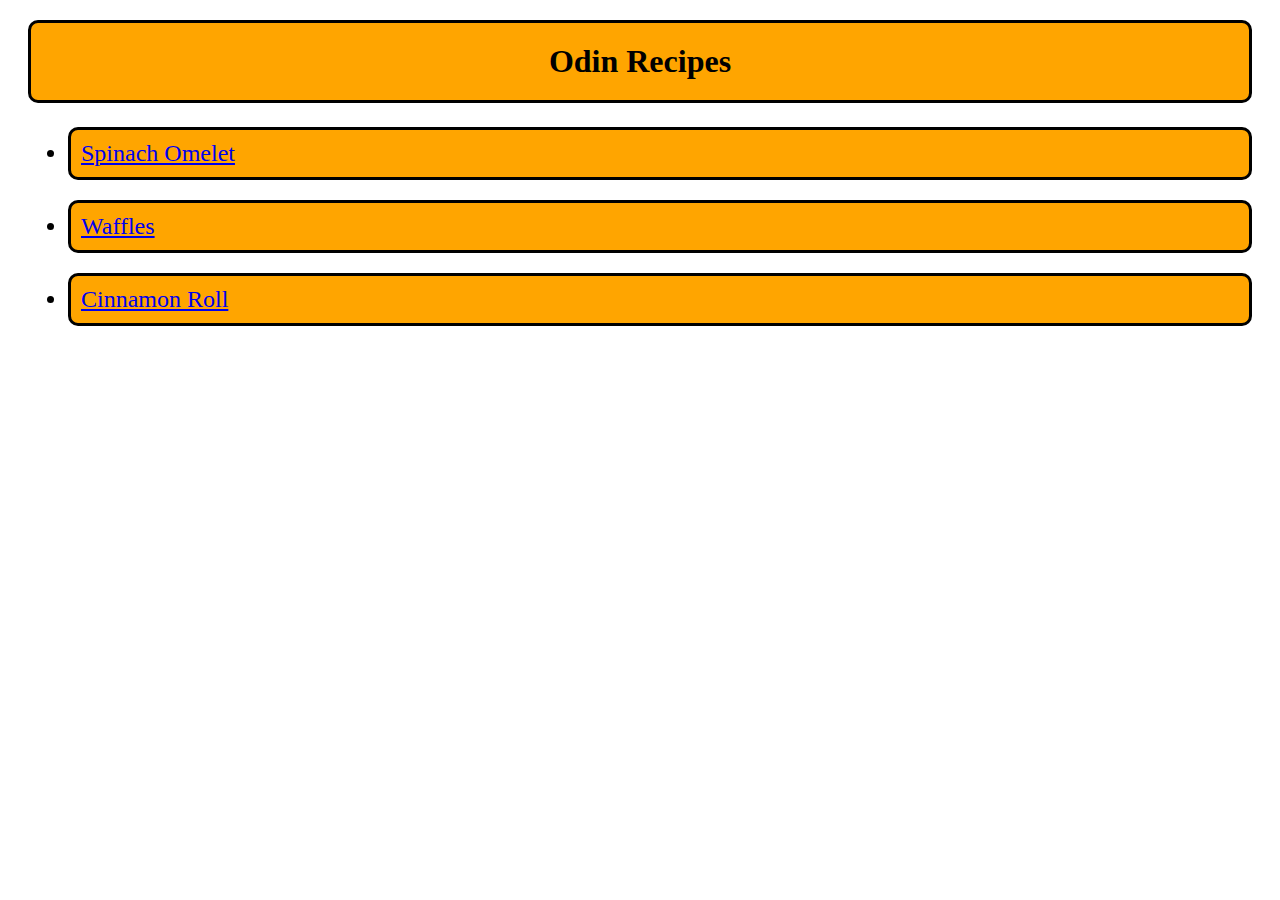
<file: index.html>
<!DOCTYPE html>
<html lang="en">
<head>
    <meta charset="UTF-8">
    <meta name="viewport" content="width=device-width, initial-scale=1.0">
    <title>The Odin Recipes</title>
    <link rel="stylesheet" href="styles.css">
</head>
<body>
    <h1 class="title">Odin Recipes</h1>
    <ul class="recipes">
        <li class="one"><a href="./recipes/spinachOmelet.html" target="_blank"> Spinach Omelet</a></li>
        <li class="two"><a href="./recipes/waffles.html" target="_blank">Waffles</a></li>
        <li class="three"><a href="./recipes/cinnamonRoll.html" target="_blank">Cinnamon Roll</a></li>
    </ul>
</body>
</html>
</file>
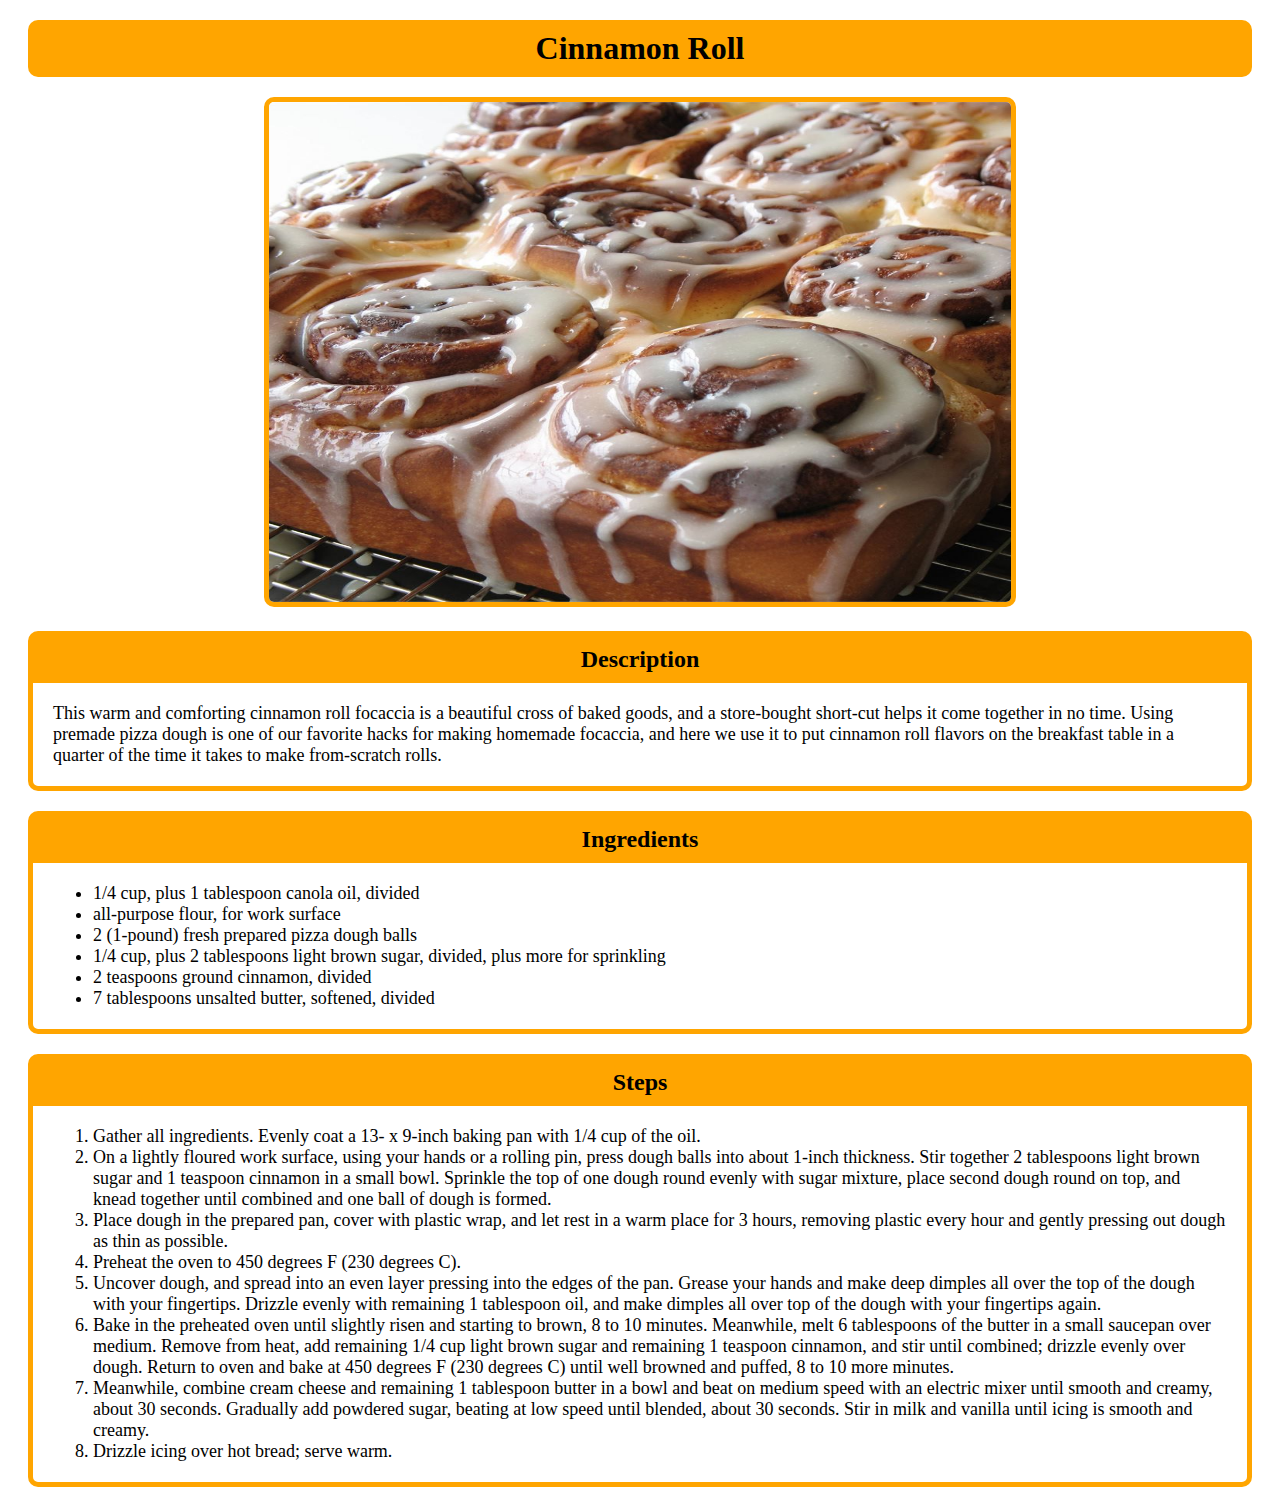
<file: recipes/cinnamonRoll.html>
<!DOCTYPE html>
<html lang="en">
<head>
    <meta charset="UTF-8">
    <meta name="viewport" content="width=device-width, initial-scale=1.0">
    <title>Cinnamon Roll</title>
    <link rel="stylesheet" href="cinnamonRoll.css">
</head>
<body>
    <div class="head">
        <h1 class="title">Cinnamon Roll</h1>
        <img src="../images/cinnamonRoll.jpg" class="image">
    </div>

    <div class="desc">
        <h3 class="header">Description</h3>
        <p class="content">This warm and comforting cinnamon roll focaccia is a beautiful cross of baked goods, and a store-bought short-cut helps it come together in no time. Using premade pizza dough is one of our favorite hacks for making homemade focaccia, and here we use it to put cinnamon roll flavors on the breakfast table in a quarter of the time it takes to make from-scratch rolls.</p>
    </div>
    
    <div class="ingredients">
        <h3 class="header">Ingredients</h3>
        <ul class="content">
            <li>1/4 cup, plus 1 tablespoon canola oil, divided</li>
            <li>all-purpose flour, for work surface</li>
            <li>2 (1-pound) fresh prepared pizza dough balls</li>
            <li>1/4 cup, plus 2 tablespoons light brown sugar, divided, plus more for sprinkling</li>
            <li>2 teaspoons ground cinnamon, divided</li>
            <li>7 tablespoons unsalted butter, softened, divided</li>
        </ul>
    </div>

    <div class="steps">
        <h3 class="header">Steps</h3>
        <ol class="content">
            <li>Gather all ingredients. Evenly coat a 13- x 9-inch baking pan with 1/4 cup of the oil.</li>
            <li>On a lightly floured work surface, using your hands or a rolling pin, press dough balls into about 1-inch thickness. Stir together 2 tablespoons light brown sugar and 1 teaspoon cinnamon in a small bowl. Sprinkle the top of one dough round evenly with sugar mixture, place second dough round on top, and knead together until combined and one ball of dough is formed.</li>
            <li>Place dough in the prepared pan, cover with plastic wrap, and let rest in a warm place for 3 hours, removing plastic every hour and gently pressing out dough as thin as possible.</li>
            <li>Preheat the oven to 450 degrees F (230 degrees C).</li>
            <li>Uncover dough, and spread into an even layer pressing into the edges of the pan. Grease your hands and make deep dimples all over the top of the dough with your fingertips. Drizzle evenly with remaining 1 tablespoon oil, and make dimples all over top of the dough with your fingertips again.</li>
            <li>Bake in the preheated oven until slightly risen and starting to brown, 8 to 10 minutes. Meanwhile, melt 6 tablespoons of the butter in a small saucepan over medium. Remove from heat, add remaining 1/4 cup light brown sugar and remaining 1 teaspoon cinnamon, and stir until combined; drizzle evenly over dough. Return to oven and bake at 450 degrees F (230 degrees C) until well browned and puffed, 8 to 10 more minutes.</li>
            <li>Meanwhile, combine cream cheese and remaining 1 tablespoon butter in a bowl and beat on medium speed with an electric mixer until smooth and creamy, about 30 seconds. Gradually add powdered sugar, beating at low speed until blended, about 30 seconds. Stir in milk and vanilla until icing is smooth and creamy.</li>
            <li>Drizzle icing over hot bread; serve warm.</li>
        </ol>
    </div>
    
</body>
</html>
</file>
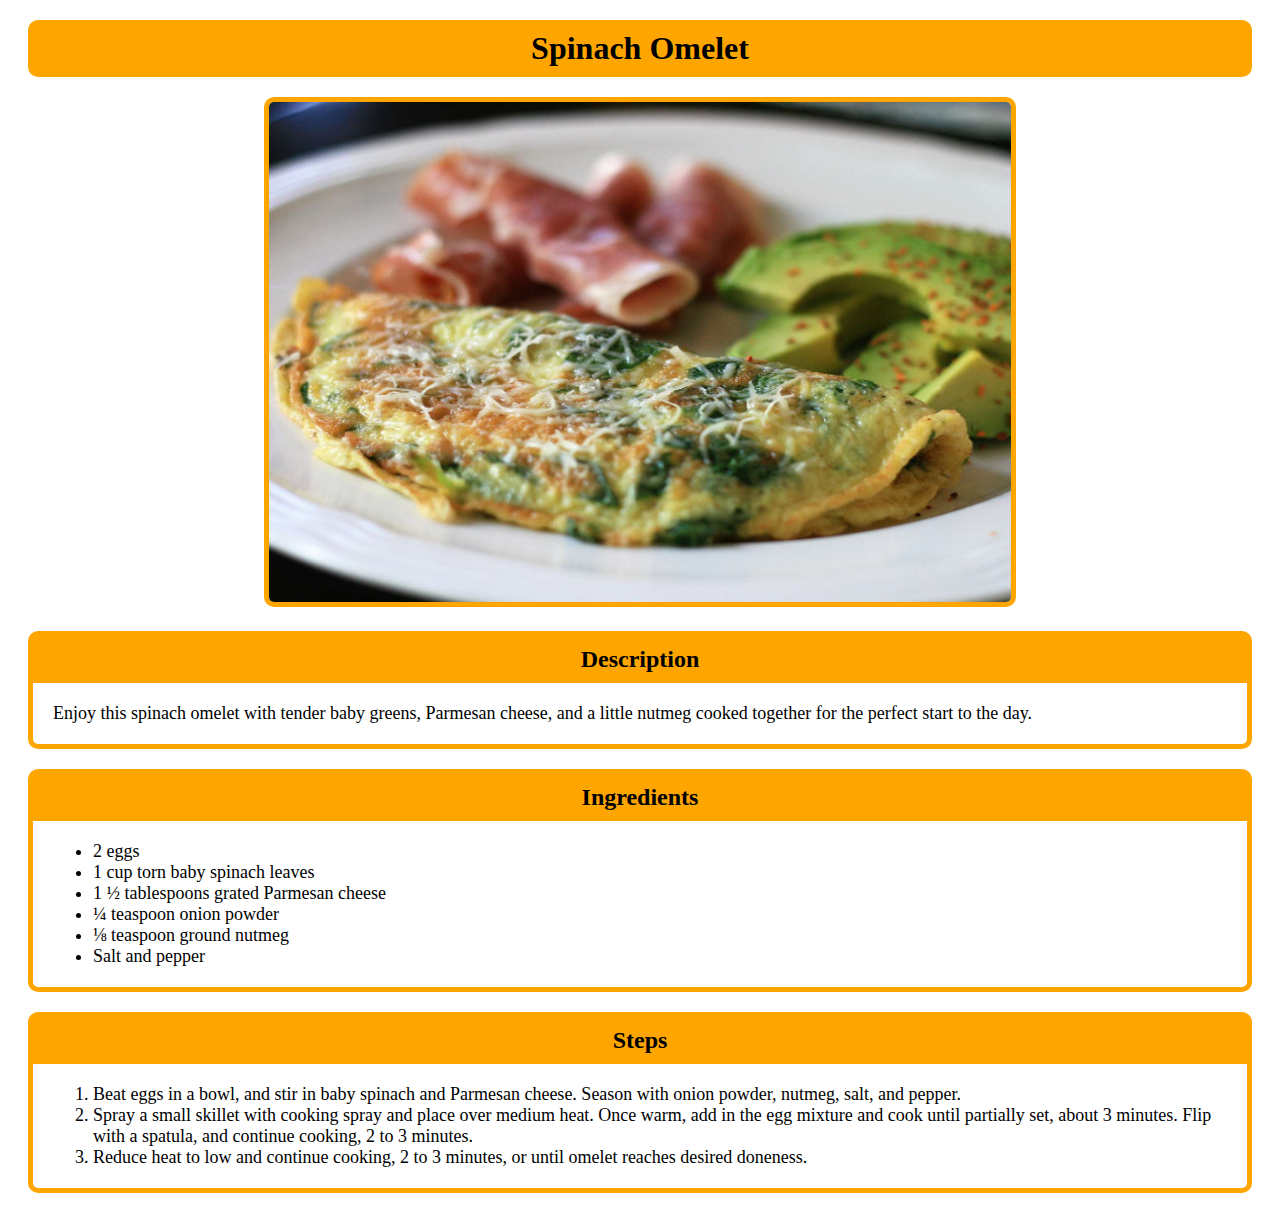
<file: recipes/spinachOmelet.html>
<!DOCTYPE html>
<html lang="en">
<head>
    <meta charset="UTF-8">
    <meta name="viewport" content="width=device-width, initial-scale=1.0">
    <title>Spinach Omelet</title>
    <link rel="stylesheet" href="spinachOmelet.css">
</head>
<body>
    <div class="head">
        <h1 class="title">Spinach Omelet</h1>
        <img src="../images/spinachOmelet.jpeg" class="image">
    </div>
    
    <div class="desc">
        <h3 class="header">Description</h3>
    <p class="content">Enjoy this spinach omelet with tender baby greens, Parmesan cheese, and a little nutmeg cooked together for the perfect start to the day.</p>
    </div>

    <div class="ingredients">
        <h3 class="header">Ingredients</h3>
        <ul class="content">
            <li>2 eggs</li>
            <li>1 cup torn baby spinach leaves</li>
            <li>1 ½ tablespoons grated Parmesan cheese</li>
            <li>¼ teaspoon onion powder</li>
            <li>⅛ teaspoon ground nutmeg</li>
            <li>Salt and pepper</li>
        </ul>
    </div>

    <div class="steps">
        <h3 class="header">Steps</h3>
        <ol class="content">
            <li>Beat eggs in a bowl, and stir in baby spinach and Parmesan cheese. Season with onion powder, nutmeg, salt, and pepper.</li>
            <li>Spray a small skillet with cooking spray and place over medium heat. Once warm, add in the egg mixture and cook until partially set, about 3 minutes. Flip with a spatula, and continue cooking, 2 to 3 minutes.</li>
            <li>Reduce heat to low and continue cooking, 2 to 3 minutes, or until omelet reaches desired doneness.</li>
        </ol>
    </div>

</body>
</html>
</file>
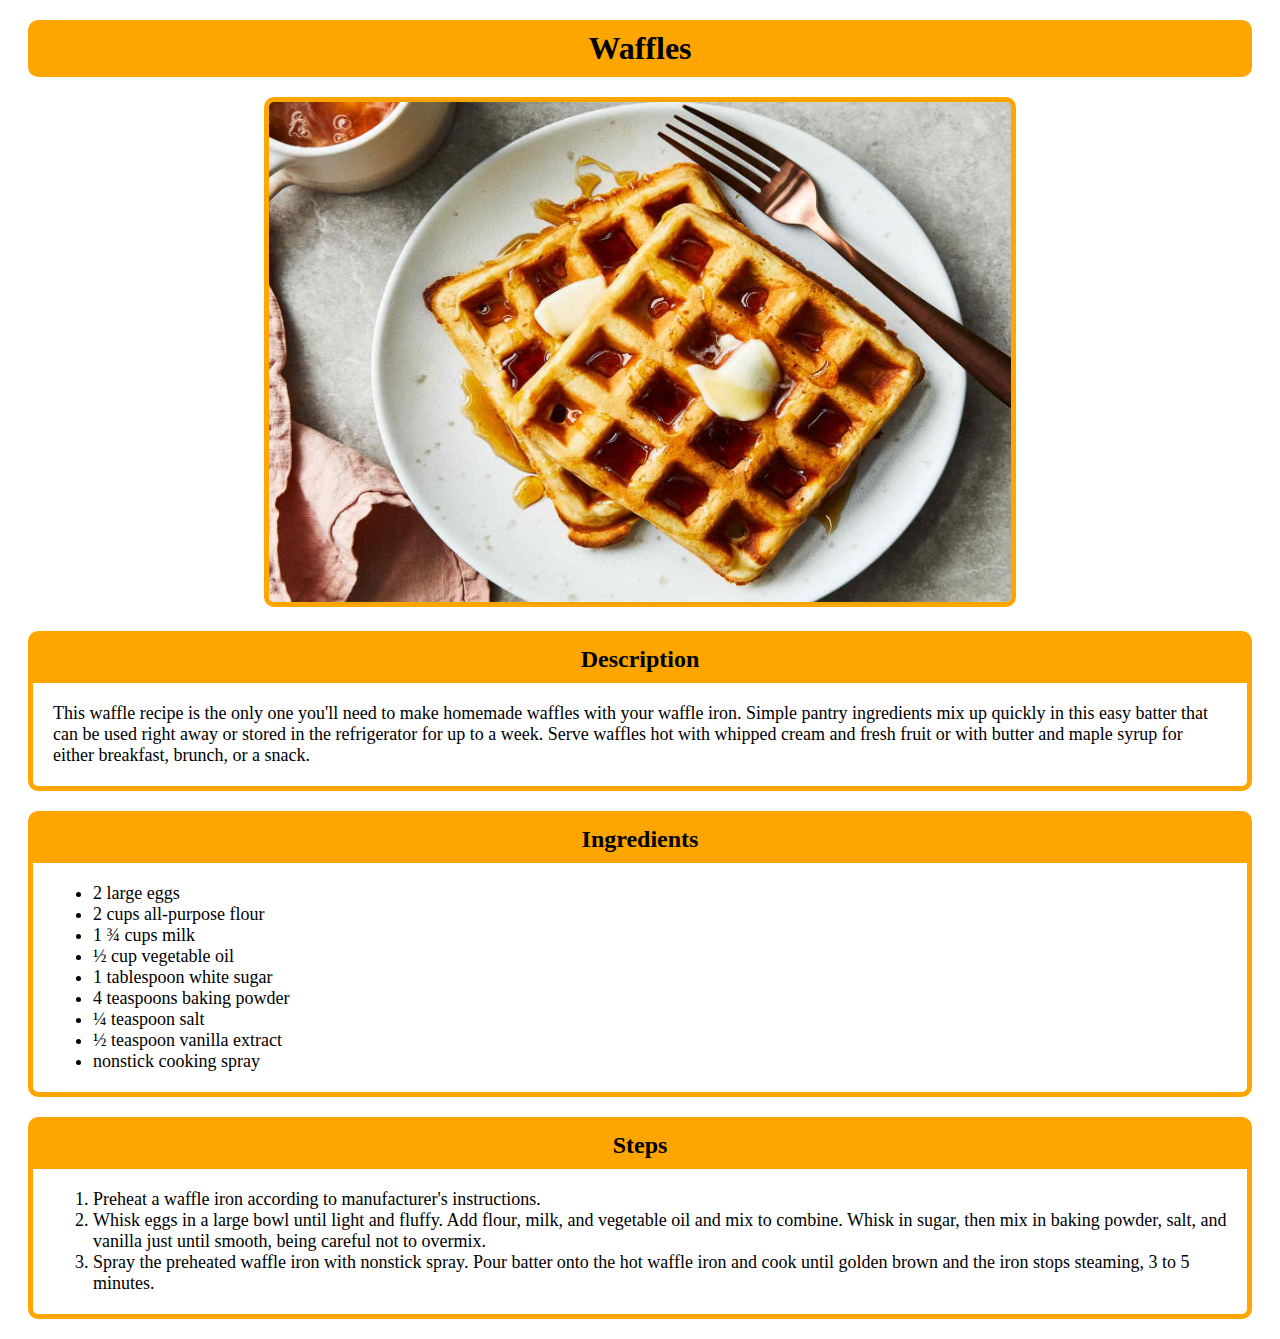
<file: recipes/waffles.html>
<!DOCTYPE html>
<html lang="en">
<head>
    <meta charset="UTF-8">
    <meta name="viewport" content="width=device-width, initial-scale=1.0">
    <title>Waffles</title>
    <link rel="stylesheet" href="waffles.css">
</head>
<body>
    <div class="head">
        <h1 class="title">Waffles</h1>
        <img src="../images/waffles.jpeg" class="image">
    </div>

    <div class="desc">
        <h3 class="header">Description</h3>
        <p class="content">This waffle recipe is the only one you'll need to make homemade waffles with your waffle iron. Simple pantry ingredients mix up quickly in this easy batter that can be used right away or stored in the refrigerator for up to a week. Serve waffles hot with whipped cream and fresh fruit or with butter and maple syrup for either breakfast, brunch, or a snack.</p>
    </div>

    <div class="ingredients">
        <h3 class="header">Ingredients</h3>
        <ul class="content">
            <li>2 large eggs</li>
            <li>2 cups all-purpose flour</li>
            <li>1 ¾ cups milk</li>
            <li>½ cup vegetable oil</li>
            <li>1 tablespoon white sugar</li>
            <li>4 teaspoons baking powder</li>
            <li>¼ teaspoon salt</li>
            <li>½ teaspoon vanilla extract</li>
            <li>nonstick cooking spray</li>
        </ul>
    </div>

    <div class="steps">
        <h3 class="header">Steps</h3>
        <ol class="content">
            <li>Preheat a waffle iron according to manufacturer's instructions.</li>
            <li>Whisk eggs in a large bowl until light and fluffy. Add flour, milk, and vegetable oil and mix to combine. Whisk in sugar, then mix in baking powder, salt, and vanilla just until smooth, being careful not to overmix.</li>
            <li>Spray the preheated waffle iron with nonstick spray. Pour batter onto the hot waffle iron and cook until golden brown and the iron stops steaming, 3 to 5 minutes.</li>
        </ol>
    </div>
    
</body>
</html>
</file>
<file: styles.css>
body {
    font-family: "Times New Roman";
}

.recipes {
    font-size: 24px;
    color: black;
}

.title {
    text-align: center;
    font-size: 32px;
    background-color: orange;
    color: black;
    padding: 20px;
    margin: 20px;
    border: 3px solid black;
    border-radius: 10px;
}


.recipes .one {
    background-color: orange;
    padding: 10px;
    border: 3px solid black;
    border-radius: 10px;
    margin: 20px;
}

.recipes .two {
    background-color: orange;
    padding: 10px;
    border: 3px solid black;
    border-radius: 10px;
    margin: 20px;
}

.recipes .three {
    background-color: orange;
    padding: 10px;
    border: 3px solid black;
    border-radius: 10px;
    margin: 20px;
}
</file>
<file: recipes/cinnamonRoll.css>
body {
    font-family: "Times New Roman";
}

.head {
    text-align: center;
}

.head .title {
    background-color: orange;
    padding: 10px;
    margin: 20px;
    border-radius: 10px;
}

.head .image {
    width: 742px;
    height: 500px;
    border-radius: 10px;
    border: 5px solid orange;
}

.header {
    font-size: 24px;
    color: black;
    font-weight: bold;
    background-color: orange;
    text-align: center;
    padding: 10px;
    margin: 0;
}

.content {
    font-size: 18px;
    margin: 20px;
}

.desc {
    border: 5px solid orange;
    border-radius: 10px;
    margin: 20px;
}

.ingredients {
    border: 5px solid orange;
    border-radius: 10px;
    margin: 20px;
}


.steps {
    border: 5px solid orange;
    border-radius: 10px;
    margin: 20px;
}
</file>
<file: recipes/spinachOmelet.css>
body {
    font-family: "Times New Roman";
}

.head {
    text-align: center;
}

.head .title {
    background-color: orange;
    padding: 10px;
    margin: 20px;
    border-radius: 10px;
}

.head .image {
    height: 500px;
    width: 742px;
    border-radius: 10px;
    border: 5px solid orange;
}

.header {
    font-size: 24px;
    color: black;
    font-weight: bold;
    background-color: orange;
    text-align: center;
    margin: 0;
    padding: 10px;
}

.content {
    font-size: 18px;
    margin: 20px;
}

.desc {
    border: 5px solid orange;
    border-radius: 10px;
    margin: 20px;
}

.ingredients {
    border: 5px solid orange;
    border-radius: 10px;
    margin: 20px;
}


.steps {
    border: 5px solid orange;
    border-radius: 10px;
    margin: 20px;
}
</file>
<file: recipes/waffles.css>
body {
    font-family: "Times New Roman";
}

.head {
    text-align: center;
}

.head .title {
    background-color: orange;
    padding: 10px;
    margin: 20px;
    border-radius: 10px;
}

.head .image {
    height: 500px;
    width: 742px;
    border-radius: 10px;
    border: 5px solid orange;
}

.header {
    font-size: 24px;
    color: black;
    font-weight: bold;
    background-color: orange;
    text-align: center;
    margin: 0;
    padding: 10px;
}

.content {
    font-size: 18px;
    margin: 20px;
}

.desc {
    border: 5px solid orange;
    border-radius: 10px;
    margin: 20px;
}

.ingredients {
    border: 5px solid orange;
    border-radius: 10px;
    margin: 20px;
}


.steps {
    border: 5px solid orange;
    border-radius: 10px;
    margin: 20px;
}
</file>
